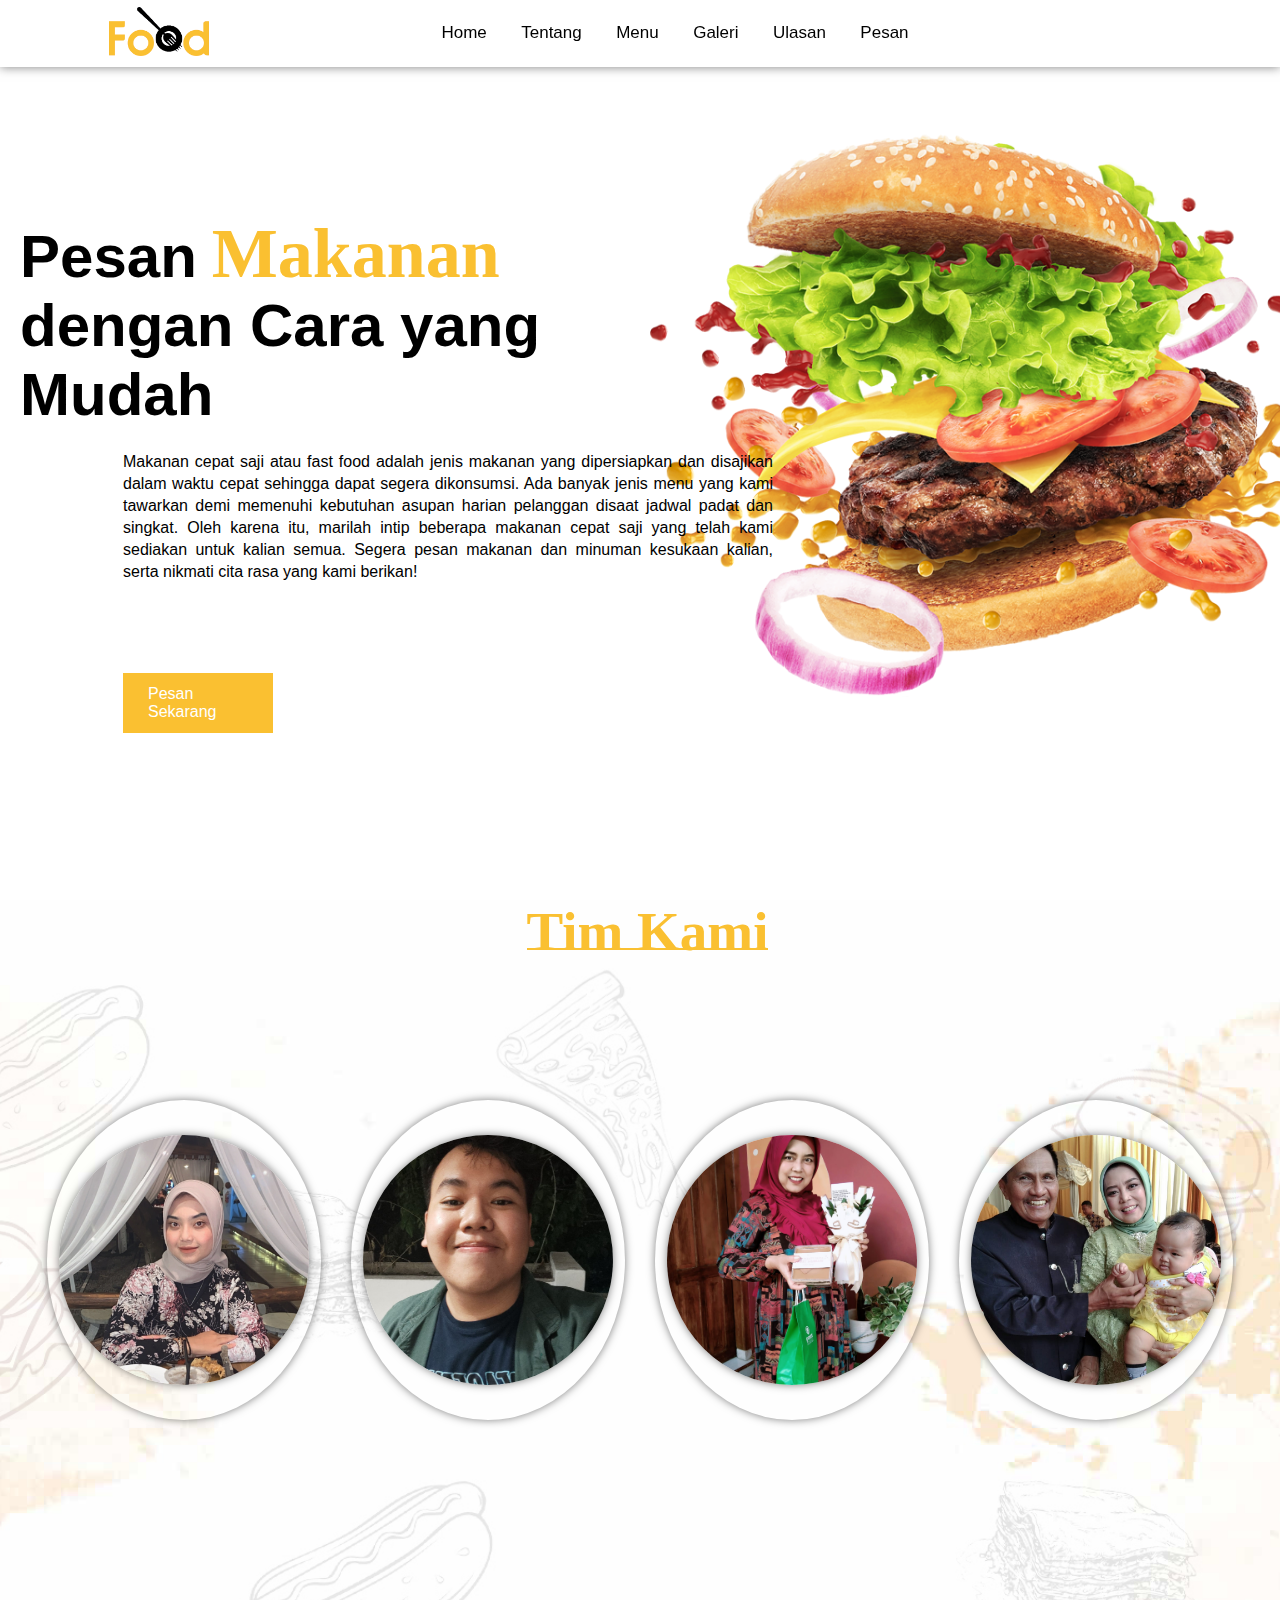
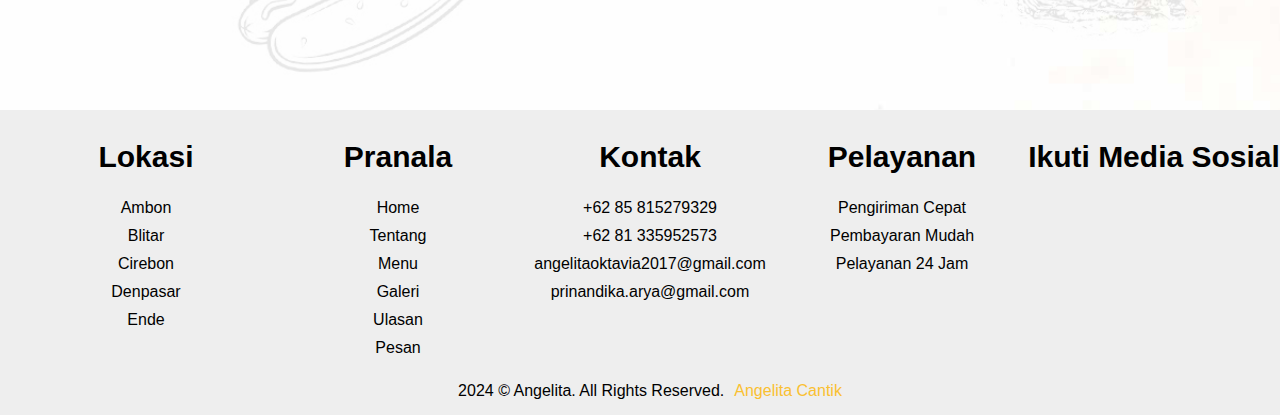
<file: index.html>
<!DOCTYPE html>
<html lang="en">
<head>
    <meta charset="UTF-8">
    <meta http-equiv="X-UA-Compatible" content="IE=edge">
    <meta name="viewport" content="width=device-width, initial-scale=1.0">
    <title>Food Website</title>
    <link rel="stylesheet" href="style.css">
    <link rel="stylesheet" href="https://cdnjs.cloudflare.com/ajax/libs/font-awesome/6.1.1/css/all.min.css" integrity="sha512-KfkfwYDsLkIlwQp6LFnl8zNdLGxu9YAA1QvwINks4PhcElQSvqcyVLLD9aMhXd13uQjoXtEKNosOWaZqXgel0g==" crossorigin="anonymous" referrerpolicy="no-referrer" />
</head>
<body>

        <nav>
            <div class="logo">
                <img src="image/logo.png">
            </div>

            <ul>
                <li><a href="index.html">Home</a></li>
                <li><a href="tentang.html">Tentang</a></li>
                <li><a href="menu.html">Menu</a></li>
                <li><a href="galeri.html">Galeri</a></li>
                <li><a href="ulasan.html">Ulasan</a></li>
                <li><a href="pesan.html">Pesan</a></li>
            </ul>

            <div class="icon">
                <i class="fa-solid fa-magnifying-glass"></i>
                <i class="fa-solid fa-heart"></i>
                <i class="fa-solid fa-cart-shopping"></i>
            </div>

        </nav>

        <section id="Home">
        <div class="main">

            <div class="men_text">
                <h1>Pesan<span>Makanan</span><br>dengan Cara yang Mudah</h1>
            </div>

            <div class="main_image">
                <img src="image/main_img.png">
            </div>

        </div>

        <p>
            Makanan cepat saji atau fast food adalah jenis makanan yang dipersiapkan dan disajikan dalam waktu cepat sehingga dapat segera dikonsumsi. 
            Ada banyak jenis menu yang kami tawarkan demi memenuhi kebutuhan asupan harian pelanggan disaat jadwal padat dan singkat.
            Oleh karena itu, marilah intip beberapa makanan cepat saji yang telah kami sediakan untuk kalian semua.
            Segera pesan makanan dan minuman kesukaan kalian, serta nikmati cita rasa yang kami berikan!
        </p>

        <div class="main_btn">
            <a href="pesan.html">Pesan Sekarang</a>
            <i class="fa-solid fa-angle-right"></i>
        </div>

    </section>


    <!--Team-->

    <div class="team">
        <h1><span>Tim Kami</span></h1>

        <div class="team_box">
            <div class="profile">
                <img src="image/angelchef.jpg">

                <div class="info">
                    <h2 class="name">Chef Angel</h2>
                    <p class="bio">Chef internasional ternama yang berasal dari Kota Blitar</p>

                    <div class="team_icon">
                        <i class="fa-brands fa-facebook-f"></i>
                        <i class="fa-brands fa-twitter"></i>
                        <i class="fa-brands fa-instagram"></i>
                    </div>

                </div>

            </div>

            <div class="profile">
                <img src="image/aryachef.jpg">

                <div class="info">
                    <h2 class="name">Chef Arya</h2>
                    <p class="bio">Chef lokal ternama yang berasal dari Kota Blitar </p>

                    <div class="team_icon">
                        <i class="fa-brands fa-facebook-f"></i>
                        <i class="fa-brands fa-twitter"></i>
                        <i class="fa-brands fa-instagram"></i>
                    </div>

                </div>

            </div>

            <div class="profile">
                <img src="image/inukchef.jpg">

                <div class="info">
                    <h2 class="name">Chef Mam</h2>
                    <p class="bio">Chef ternama telah berkeliling dunia berasal dari Jember</p>

                    <div class="team_icon">
                        <i class="fa-brands fa-facebook-f"></i>
                        <i class="fa-brands fa-twitter"></i>
                        <i class="fa-brands fa-instagram"></i>
                    </div>

                </div>

            </div>

            <div class="profile">
                <img src="image/mampapchef.jpg">

                <div class="info">
                    <h2 class="name">Chef MamPap</h2>
                    <p class="bio">Sepasang chef terkenal berasal dari Jember</p>

                    <div class="team_icon">
                        <i class="fa-brands fa-facebook-f"></i>
                        <i class="fa-brands fa-twitter"></i>
                        <i class="fa-brands fa-instagram"></i>
                    </div>

                </div>

            </div>

        </div>

    </div>



    <!--Footer-->

    <footer>
        <div class="footer_main">

            <div class="footer_tag">
                <h2>Lokasi</h2>
                <p>Ambon</p>
                <p>Blitar</p>
                <p>Cirebon</p>
                <p>Denpasar</p>
                <p>Ende</p>
            </div>

            <div class="footer_tag">
                <h2>Pranala</h2>
                <p>Home</p>
                <p>Tentang</p>
                <p>Menu</p>
                <p>Galeri</p>
                <p>Ulasan</p>
                <p>Pesan</p>
            </div>

            <div class="footer_tag">
                <h2>Kontak</h2>
                <p>+62 85 815279329</p>
                <p>+62 81 335952573</p>
                <p>angelitaoktavia2017@gmail.com</p>
                <p>prinandika.arya@gmail.com</p>
            </div>

            <div class="footer_tag">
                <h2>Pelayanan</h2>
                <p>Pengiriman Cepat</p>
                <p>Pembayaran Mudah</p>
                <p>Pelayanan 24 Jam</p>
            </div>

            <div class="footer_tag">
                <h2>Ikuti Media Sosial</h2>
                <i class="fa-brands fa-facebook-f"></i>
                <i class="fa-brands fa-twitter"></i>
                <i class="fa-brands fa-instagram"></i>
                <i class="fa-brands fa-linkedin-in"></i>
            </div>

        </div>

        <p class="end">2024 &copy; Angelita. All Rights Reserved.<span><i class="fa-solid fa-face-grin"></i> Angelita Cantik</span></p>

    </footer>



    
</body>
</html>
</file>
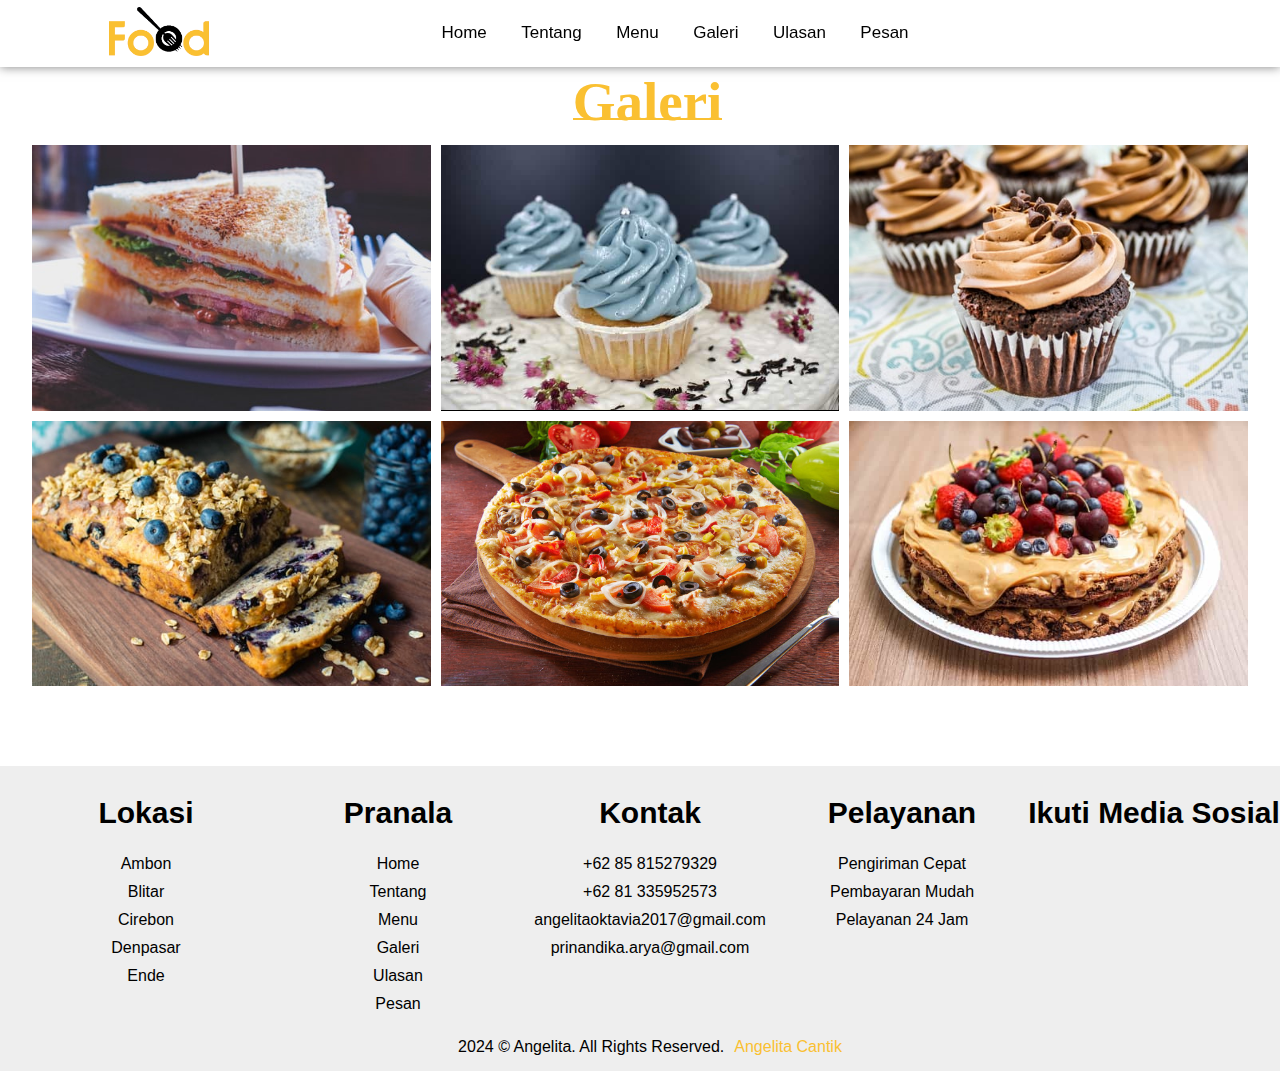
<file: galeri.html>
<!DOCTYPE html>
<html lang="en">
<head>
    <meta charset="UTF-8">
    <meta http-equiv="X-UA-Compatible" content="IE=edge">
    <meta name="viewport" content="width=device-width, initial-scale=1.0">
    <title>Food Website</title>
    <link rel="stylesheet" href="style.css">
    <link rel="stylesheet" href="https://cdnjs.cloudflare.com/ajax/libs/font-awesome/6.1.1/css/all.min.css" integrity="sha512-KfkfwYDsLkIlwQp6LFnl8zNdLGxu9YAA1QvwINks4PhcElQSvqcyVLLD9aMhXd13uQjoXtEKNosOWaZqXgel0g==" crossorigin="anonymous" referrerpolicy="no-referrer" />
</head>
<body>

        <nav>
            <div class="logo">
                <img src="image/logo.png">
            </div>

            <ul>
                <li><a href="index.html">Home</a></li>
                <li><a href="tentang.html">Tentang</a></li>
                <li><a href="menu.html">Menu</a></li>
                <li><a href="galeri.html">Galeri</a></li>
                <li><a href="ulasan.html">Ulasan</a></li>
                <li><a href="pesan.html">Pesan</a></li>
            </ul>

            <div class="icon">
                <i class="fa-solid fa-magnifying-glass"></i>
                <i class="fa-solid fa-heart"></i>
                <i class="fa-solid fa-cart-shopping"></i>
            </div>

        </nav>

    <!--Gallary-->

    <div class="gallary" id="Gallary">
        <h1><span>Galeri</span></h1>

        <div class="gallary_image_box">
            <div class="gallary_image">
                <img src="image/gallary_1.jpg">

                <h3>Extra Sandwich</h3>
                <p>
                    Makanan yang dapat dipilih untuk acara keluarga besar   </p>
                <a href="pesan.html" class="gallary_btn">Pesan</a>
            </div>

            <div class="gallary_image">
                <img src="image/gallary_2.jpg">

                <h3>Mini Cupcake</h3>
                <p>
                    Makanan yang dapat dipilih untuk acara bagi-bagi bersama </p>
                <a href="pesan.html" class="gallary_btn">Pesan</a>
            </div>

            <div class="gallary_image">
                <img src="image/gallary_3.jpg">

                <h3>Cupcake Chocolate</h3>
                <p>
                    Makanan yang dapat dipilih untuk penutup acara keluarga besar</p>
                <a href="pesan.html" class="gallary_btn">Pesan</a>
            </div>

            <div class="gallary_image">
                <img src="image/gallary_4.jpg">

                <h3>Blueberrynies</h3>
                <p>
                    Makanan yang dapat dipilih untuk hadiah orang tersayang  </p>
                <a href="pesan.html" class="gallary_btn">Pesan</a>
            </div>

            <div class="gallary_image">
                <img src="image/gallary_5.jpg">

                <h3>Pizza Large</h3>
                <p>
                    Makanan yang dapat dpilih untuk nongkrong bersama teman-teman   </p>
                <a href="pesan.html" class="gallary_btn">Pesan</a>
            </div>

            <div class="gallary_image">
                <img src="image/gallary_6.jpg">

                <h3>Fruits Tart</h3>
                <p>
                    Makanan yang dapat dpilih untuk acara pesta ulang tahun</p>
                <a href="pesan.html" class="gallary_btn">Pesan</a>
            </div>

        </div>

    </div>

    <!--Footer-->

    <footer>
        <div class="footer_main">

            <div class="footer_tag">
                <h2>Lokasi</h2>
                <p>Ambon</p>
                <p>Blitar</p>
                <p>Cirebon</p>
                <p>Denpasar</p>
                <p>Ende</p>
            </div>

            <div class="footer_tag">
                <h2>Pranala</h2>
                <p>Home</p>
                <p>Tentang</p>
                <p>Menu</p>
                <p>Galeri</p>
                <p>Ulasan</p>
                <p>Pesan</p>
            </div>

            <div class="footer_tag">
                <h2>Kontak</h2>
                <p>+62 85 815279329</p>
                <p>+62 81 335952573</p>
                <p>angelitaoktavia2017@gmail.com</p>
                <p>prinandika.arya@gmail.com</p>
            </div>

            <div class="footer_tag">
                <h2>Pelayanan</h2>
                <p>Pengiriman Cepat</p>
                <p>Pembayaran Mudah</p>
                <p>Pelayanan 24 Jam</p>
            </div>

            <div class="footer_tag">
                <h2>Ikuti Media Sosial</h2>
                <i class="fa-brands fa-facebook-f"></i>
                <i class="fa-brands fa-twitter"></i>
                <i class="fa-brands fa-instagram"></i>
                <i class="fa-brands fa-linkedin-in"></i>
            </div>

        </div>

        <p class="end">2024 &copy; Angelita. All Rights Reserved.<span><i class="fa-solid fa-face-grin"></i> Angelita Cantik</span></p>

    </footer>



    
</body>
</html>
</file>
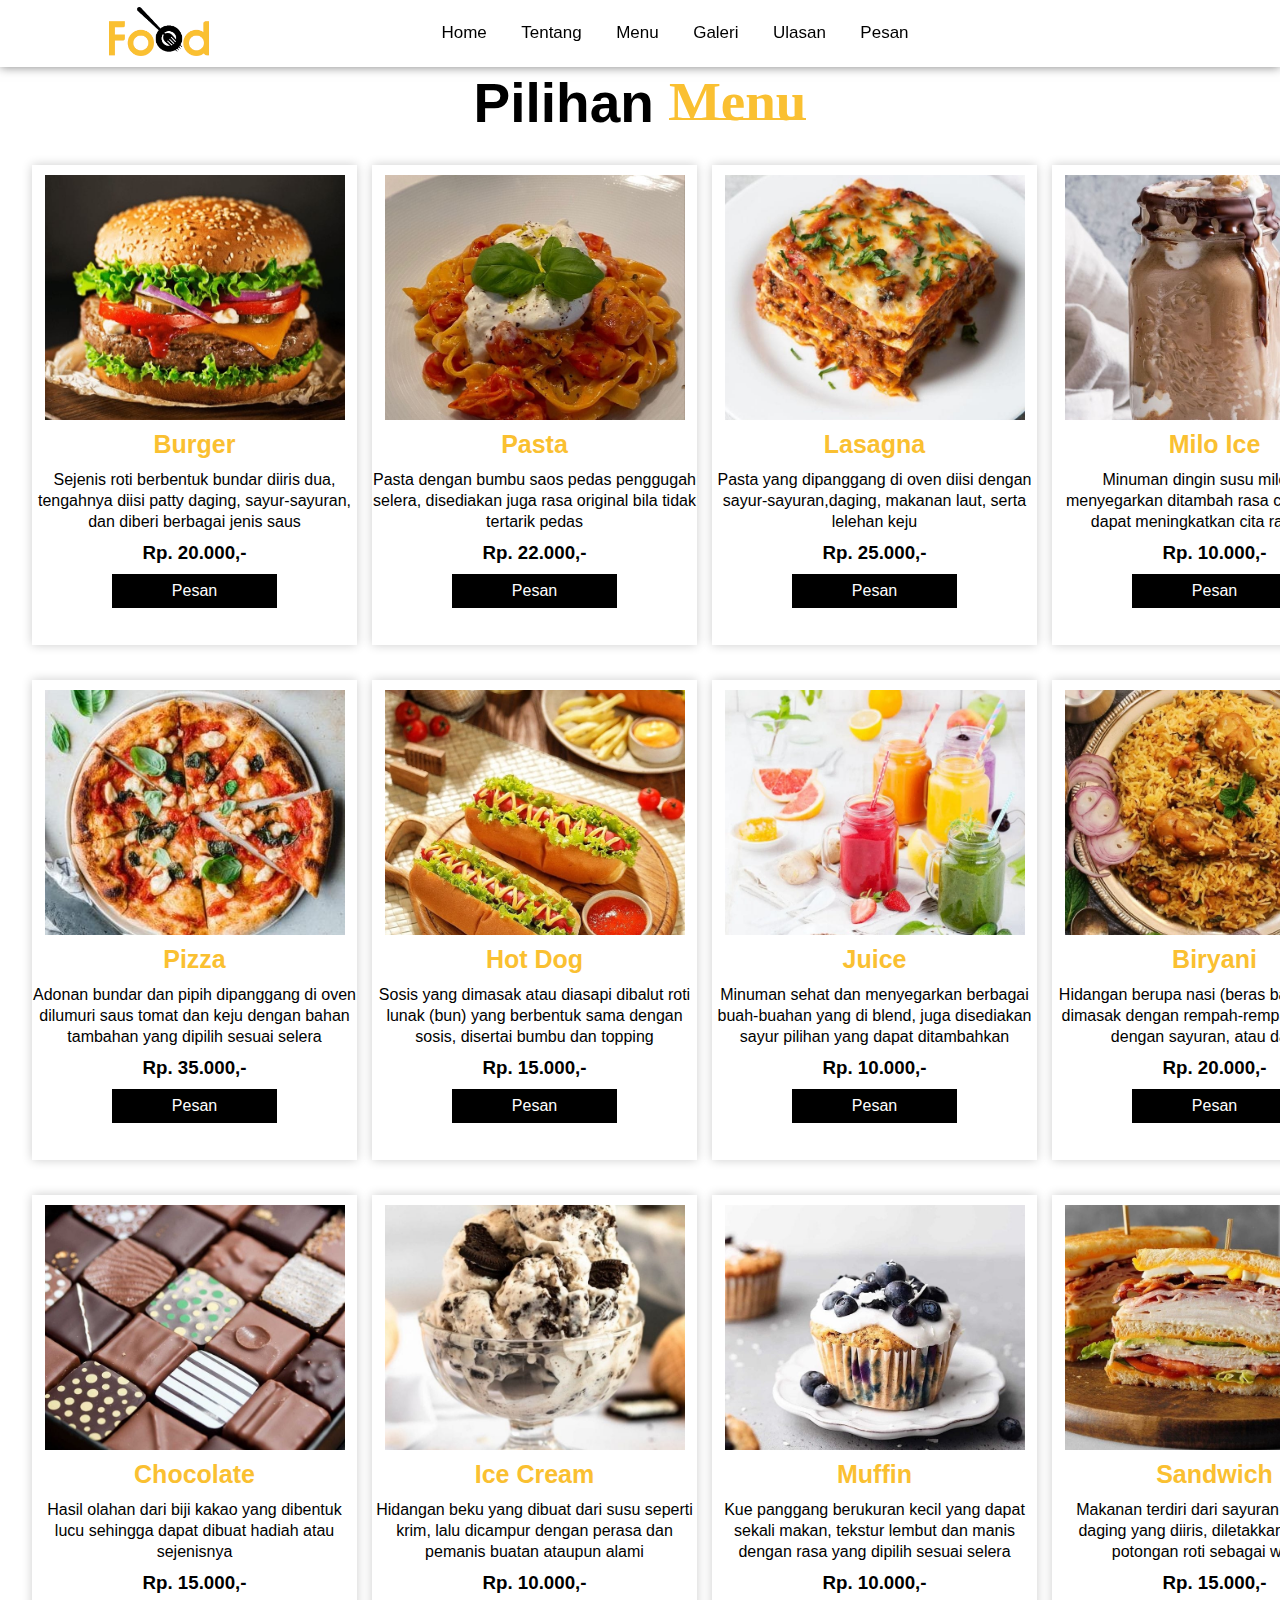
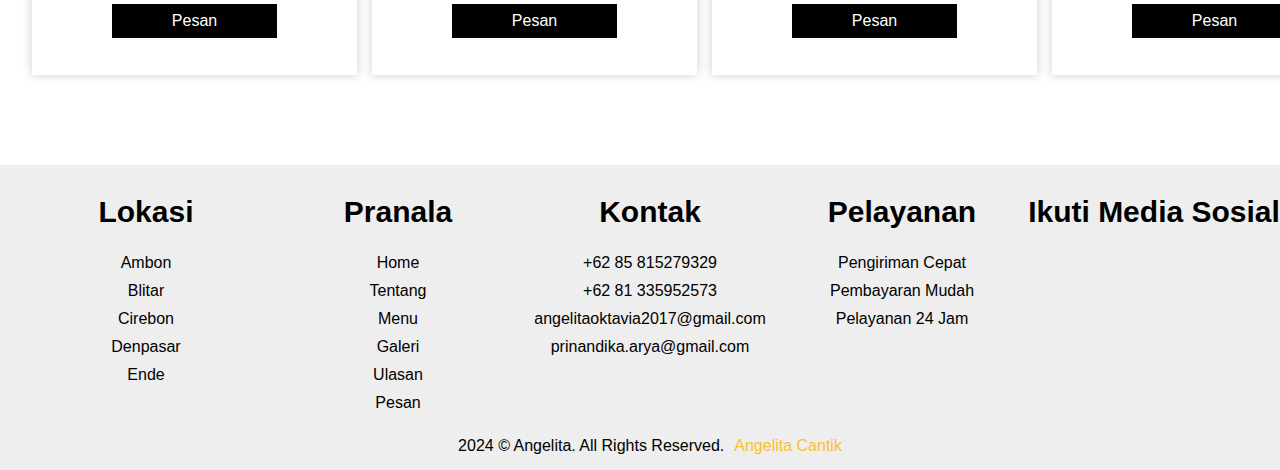
<file: menu.html>
<!DOCTYPE html>
<html lang="en">
<head>
    <meta charset="UTF-8">
    <meta http-equiv="X-UA-Compatible" content="IE=edge">
    <meta name="viewport" content="width=device-width, initial-scale=1.0">
    <title>Food Website</title>
    <link rel="stylesheet" href="style.css">
    <link rel="stylesheet" href="https://cdnjs.cloudflare.com/ajax/libs/font-awesome/6.1.1/css/all.min.css" integrity="sha512-KfkfwYDsLkIlwQp6LFnl8zNdLGxu9YAA1QvwINks4PhcElQSvqcyVLLD9aMhXd13uQjoXtEKNosOWaZqXgel0g==" crossorigin="anonymous" referrerpolicy="no-referrer" />
</head>
<body>

        <nav>
            <div class="logo">
                <img src="image/logo.png">
            </div>

            <ul>
                <li><a href="index.html">Home</a></li>
                <li><a href="tentang.html">Tentang</a></li>
                <li><a href="menu.html">Menu</a></li>
                <li><a href="galeri.html">Galeri</a></li>
                <li><a href="ulasan.html">Ulasan</a></li>
                <li><a href="pesan.html">Pesan</a></li>
            </ul>

            <div class="icon">
                <i class="fa-solid fa-magnifying-glass"></i>
                <i class="fa-solid fa-heart"></i>
                <i class="fa-solid fa-cart-shopping"></i>
            </div>

        </nav>

    <!--Menu-->

    <div class="menu" id="Menu">
        <h1>Pilihan<span>Menu</span></h1>

        <div class="menu_box">
            <div class="menu_card">

                <div class="menu_image">
                    <img src="image/burger.jpg">
                </div>

                <div class="small_card">
                    <i class="fa-solid fa-heart"></i>
                </div>

                <div class="menu_info">
                    <h2>Burger</h2>
                    <p>
                        Sejenis roti berbentuk bundar diiris dua, tengahnya diisi patty daging, sayur-sayuran, dan diberi berbagai jenis saus </p>
                    <h3>Rp. 20.000,-</h3>
                    <div class="menu_icon">
                        <i class="fa-solid fa-star"></i>
                        <i class="fa-solid fa-star"></i>
                        <i class="fa-solid fa-star"></i>
                        <i class="fa-solid fa-star"></i>
                        <i class="fa-solid fa-star-half-stroke"></i>
                    </div>
                    <a href="pesan.html" class="menu_btn">Pesan</a>
                </div>

            </div> 
            
            <div class="menu_card">

                <div class="menu_image">
                    <img src="image/pastaa.jpg">
                </div>

                <div class="small_card">
                    <i class="fa-solid fa-heart"></i>
                </div>

                <div class="menu_info">
                    <h2>Pasta</h2>
                    <p>
                        Pasta dengan bumbu saos pedas penggugah selera, disediakan juga rasa original bila tidak tertarik pedas </p>
                    <h3>Rp. 22.000,-</h3>
                    <div class="menu_icon">
                        <i class="fa-solid fa-star"></i>
                        <i class="fa-solid fa-star"></i>
                        <i class="fa-solid fa-star"></i>
                        <i class="fa-solid fa-star"></i>
                    </div>
                    <a href="pesan.html" class="menu_btn">Pesan</a>
                </div>

            </div> 

            <div class="menu_card">

                <div class="menu_image">
                    <img src="image/lasagnaa.jpg">
                </div>

                <div class="small_card">
                    <i class="fa-solid fa-heart"></i>
                </div>

                <div class="menu_info">
                    <h2>Lasagna</h2>
                    <p>
                        Pasta yang dipanggang di oven diisi dengan sayur-sayuran,daging, makanan laut, serta lelehan keju</p>
                    <h3>Rp. 25.000,-</h3>
                    <div class="menu_icon">
                        <i class="fa-solid fa-star"></i>
                        <i class="fa-solid fa-star"></i>
                        <i class="fa-solid fa-star"></i>
                        <i class="fa-solid fa-star"></i>
                        <i class="fa-solid fa-star"></i>
                    </div>
                    <a href="pesan.html" class="menu_btn">Pesan</a>
                </div>

            </div> 

            <div class="menu_card">

                <div class="menu_image">
                    <img src="image/icemilo.jpg">
                </div>

                <div class="small_card">
                    <i class="fa-solid fa-heart"></i>
                </div>

                <div class="menu_info">
                    <h2>Milo Ice</h2>
                    <p>
                        Minuman dingin susu milo yang menyegarkan ditambah rasa cokelat yang dapat meningkatkan cita rasa susu
                    </p>
                    <h3>Rp. 10.000,-</h3>
                    <div class="menu_icon">
                        <i class="fa-solid fa-star"></i>
                        <i class="fa-solid fa-star"></i>
                        <i class="fa-solid fa-star"></i>
                        <i class="fa-solid fa-star"></i>
                        <i class="fa-solid fa-star"></i>
                    </div>
                    <a href="pesan.html" class="menu_btn">Pesan</a>
                </div>

            </div> 

            <div class="menu_card">

                <div class="menu_image">
                    <img src="image/pizzaa.jpg">
                </div>

                <div class="small_card">
                    <i class="fa-solid fa-heart"></i>
                </div>

                <div class="menu_info">
                    <h2>Pizza</h2>
                    <p>
                        Adonan bundar dan pipih dipanggang di oven dilumuri saus tomat dan keju dengan bahan tambahan yang dipilih sesuai selera</p>
                    <h3>Rp. 35.000,-</h3>
                    <div class="menu_icon">
                        <i class="fa-solid fa-star"></i>
                        <i class="fa-solid fa-star"></i>
                        <i class="fa-solid fa-star"></i>
                        <i class="fa-solid fa-star"></i>
                        <i class="fa-solid fa-star"></i>
                    </div>
                    <a href="pesan.html" class="menu_btn">Pesan</a>
                </div>

            </div> 

            <div class="menu_card">

                <div class="menu_image">
                    <img src="image/hotdog.jpg">
                </div>

                <div class="small_card">
                    <i class="fa-solid fa-heart"></i>
                </div>

                <div class="menu_info">
                    <h2>Hot Dog</h2>
                    <p>
                        Sosis yang dimasak atau diasapi dibalut roti lunak (bun) yang berbentuk sama dengan sosis, disertai bumbu dan topping  </p>
                    <h3>Rp. 15.000,-</h3>
                    <div class="menu_icon">
                        <i class="fa-solid fa-star"></i>
                        <i class="fa-solid fa-star"></i>
                        <i class="fa-solid fa-star"></i>
                        <i class="fa-solid fa-star"></i>
                        <i class="fa-solid fa-star-half-stroke"></i>
                    </div>
                    <a href="pesan.html" class="menu_btn">Pesan</a>
                </div>

            </div> 

            <div class="menu_card">

                <div class="menu_image">
                    <img src="image/juice.jpg">
                </div>

                <div class="small_card">
                    <i class="fa-solid fa-heart"></i>
                </div>

                <div class="menu_info">
                    <h2>Juice</h2>
                    <p>
                        Minuman sehat dan menyegarkan berbagai buah-buahan yang di blend, juga disediakan sayur pilihan yang dapat ditambahkan    </p>
                    <h3>Rp. 10.000,-</h3>
                    <div class="menu_icon">
                        <i class="fa-solid fa-star"></i>
                        <i class="fa-solid fa-star"></i>
                        <i class="fa-solid fa-star"></i>
                        <i class="fa-solid fa-star"></i>
                        <i class="fa-solid fa-star"></i>
                    </div>
                    <a href="pesan.html" class="menu_btn">Pesan</a>
                </div>

            </div> 

            <div class="menu_card">

                <div class="menu_image">
                    <img src="image/biryanii.jpg">
                </div>

                <div class="small_card">
                    <i class="fa-solid fa-heart"></i>
                </div>

                <div class="menu_info">
                    <h2>Biryani</h2>
                    <p>
                        Hidangan berupa nasi (beras basmati) yang dimasak dengan rempah-rempah ditambah dengan sayuran, atau daging </p>
                    <h3>Rp. 20.000,-</h3>
                    <div class="menu_icon">
                        <i class="fa-solid fa-star"></i>
                        <i class="fa-solid fa-star"></i>
                        <i class="fa-solid fa-star"></i>
                        <i class="fa-solid fa-star"></i>
                    </div>
                    <a href="pesan.html" class="menu_btn">Pesan</a>
                </div>

            </div> 

            <div class="menu_card">

                <div class="menu_image">
                    <img src="image/chocolatee.jpg">
                </div>

                <div class="small_card">
                    <i class="fa-solid fa-heart"></i>
                </div>

                <div class="menu_info">
                    <h2>Chocolate</h2>
                    <p>
                        Hasil olahan dari biji kakao yang dibentuk lucu sehingga dapat dibuat hadiah atau sejenisnya
                    </p>
                    <h3>Rp. 15.000,-</h3>
                    <div class="menu_icon">
                        <i class="fa-solid fa-star"></i>
                        <i class="fa-solid fa-star"></i>
                        <i class="fa-solid fa-star"></i>
                        <i class="fa-solid fa-star"></i>
                        <i class="fa-solid fa-star"></i>
                    </div>
                    <a href="pesan.html" class="menu_btn">Pesan</a>
                </div>

            </div> 

            <div class="menu_card">

                <div class="menu_image">
                    <img src="image/icecream.jpg">
                </div>

                <div class="small_card">
                    <i class="fa-solid fa-heart"></i>
                </div>

                <div class="menu_info">
                    <h2>Ice Cream</h2>
                    <p>
                        Hidangan beku yang dibuat dari susu seperti krim, lalu dicampur dengan perasa dan pemanis buatan ataupun alami   </p>
                    <h3>Rp. 10.000,-</h3>
                    <div class="menu_icon">
                        <i class="fa-solid fa-star"></i>
                        <i class="fa-solid fa-star"></i>
                        <i class="fa-solid fa-star"></i>
                        <i class="fa-solid fa-star"></i>
                        <i class="fa-solid fa-star"></i>
                    </div>
                    <a href="pesan.html" class="menu_btn">Pesan</a>
                </div>

            </div> 

            <div class="menu_card">

                <div class="menu_image">
                    <img src="image/muffin.jpg">
                </div>

                <div class="small_card">
                    <i class="fa-solid fa-heart"></i>
                </div>

                <div class="menu_info">
                    <h2>Muffin</h2>
                    <p>
                        Kue panggang berukuran kecil yang dapat sekali makan, tekstur lembut dan manis dengan rasa yang dipilih sesuai selera
                    </p>
                    <h3>Rp. 10.000,-</h3>
                    <div class="menu_icon">
                        <i class="fa-solid fa-star"></i>
                        <i class="fa-solid fa-star"></i>
                        <i class="fa-solid fa-star"></i>
                        <i class="fa-solid fa-star"></i>
                    </div>
                    <a href="pesan.html" class="menu_btn">Pesan</a>
                </div>

            </div> 

            <div class="menu_card">

                <div class="menu_image">
                    <img src="image/sandwichh.jpg">
                </div>

                <div class="small_card">
                    <i class="fa-solid fa-heart"></i>
                </div>

                <div class="menu_info">
                    <h2>Sandwich</h2>
                    <p>
                        Makanan terdiri dari sayuran, keju atau daging yang diiris, diletakkan di antara potongan roti sebagai wadah   </p>
                    <h3>Rp. 15.000,-</h3>
                    <div class="menu_icon">
                        <i class="fa-solid fa-star"></i>
                        <i class="fa-solid fa-star"></i>
                        <i class="fa-solid fa-star"></i>
                        <i class="fa-solid fa-star"></i>
                        <i class="fa-solid fa-star-half-stroke"></i>
                    </div>
                    <a href="pesan.html" class="menu_btn">Pesan</a>
                </div>

            </div> 
            
        </div>

    </div>
    <!--Footer-->

    <footer>
        <div class="footer_main">

            <div class="footer_tag">
                <h2>Lokasi</h2>
                <p>Ambon</p>
                <p>Blitar</p>
                <p>Cirebon</p>
                <p>Denpasar</p>
                <p>Ende</p>
            </div>

            <div class="footer_tag">
                <h2>Pranala</h2>
                <p>Home</p>
                <p>Tentang</p>
                <p>Menu</p>
                <p>Galeri</p>
                <p>Ulasan</p>
                <p>Pesan</p>
            </div>

            <div class="footer_tag">
                <h2>Kontak</h2>
                <p>+62 85 815279329</p>
                <p>+62 81 335952573</p>
                <p>angelitaoktavia2017@gmail.com</p>
                <p>prinandika.arya@gmail.com</p>
            </div>

            <div class="footer_tag">
                <h2>Pelayanan</h2>
                <p>Pengiriman Cepat</p>
                <p>Pembayaran Mudah</p>
                <p>Pelayanan 24 Jam</p>
            </div>

            <div class="footer_tag">
                <h2>Ikuti Media Sosial</h2>
                <i class="fa-brands fa-facebook-f"></i>
                <i class="fa-brands fa-twitter"></i>
                <i class="fa-brands fa-instagram"></i>
                <i class="fa-brands fa-linkedin-in"></i>
            </div>

        </div>

        <p class="end">2024 &copy; Angelita. All Rights Reserved.<span><i class="fa-solid fa-face-grin"></i> Angelita Cantik</span></p>

    </footer>



    
</body>
</html>
</file>
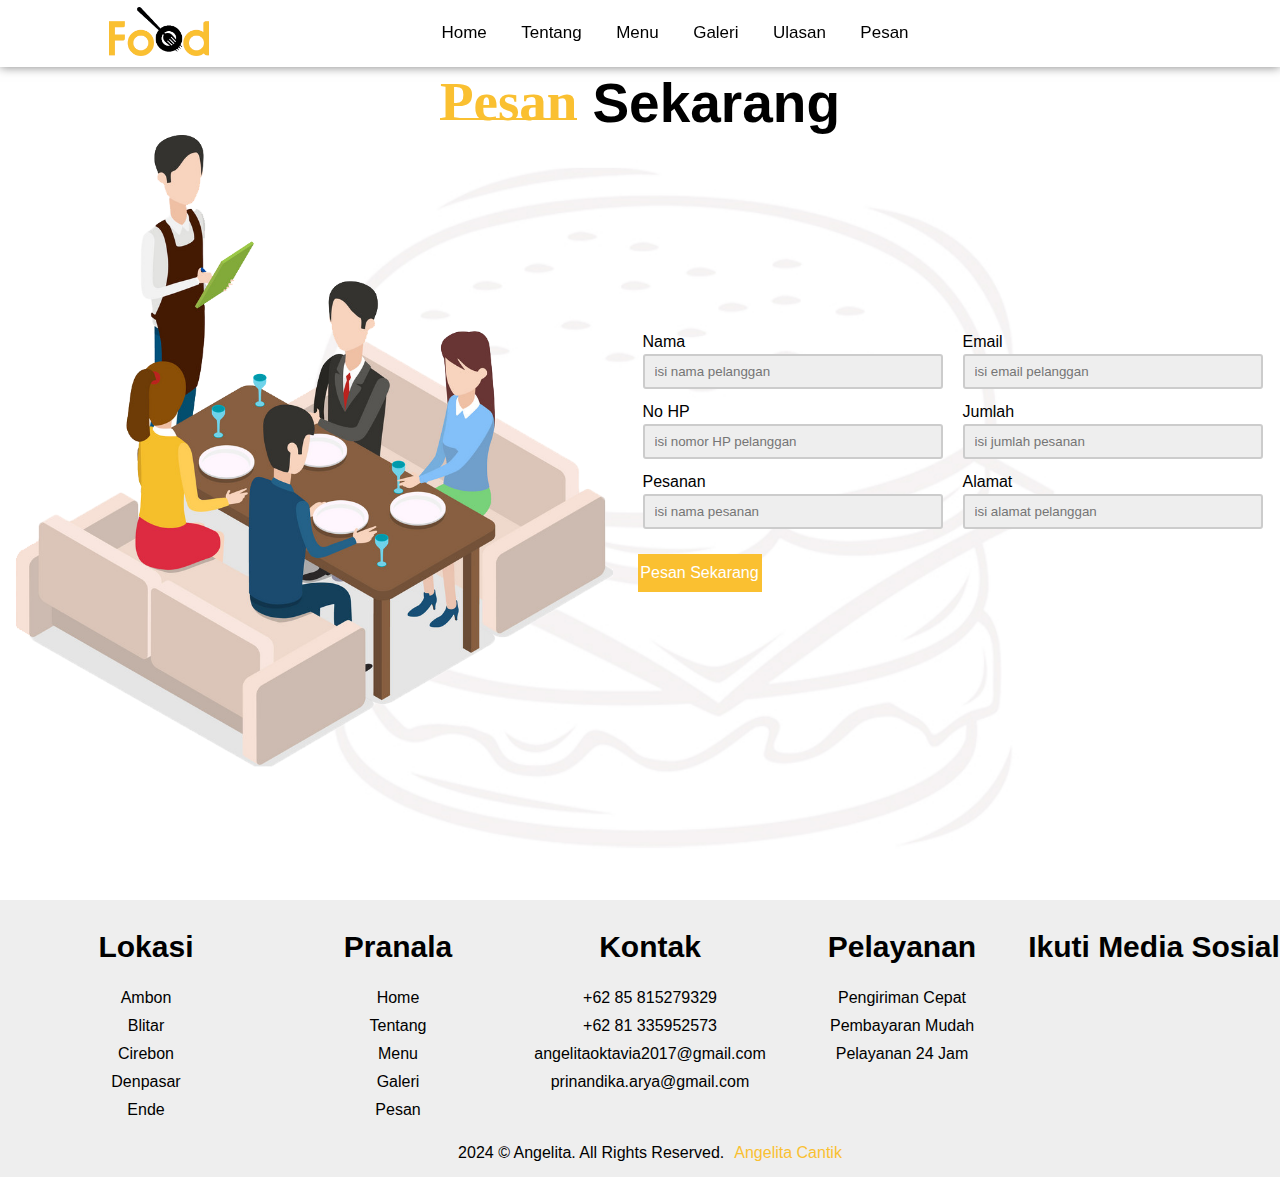
<file: pesan.html>
<!DOCTYPE html>
<html lang="en">
<head>
    <meta charset="UTF-8">
    <meta http-equiv="X-UA-Compatible" content="IE=edge">
    <meta name="viewport" content="width=device-width, initial-scale=1.0">
    <title>Food Website</title>
    <link rel="stylesheet" href="style.css">
    <link rel="stylesheet" href="https://cdnjs.cloudflare.com/ajax/libs/font-awesome/6.1.1/css/all.min.css" integrity="sha512-KfkfwYDsLkIlwQp6LFnl8zNdLGxu9YAA1QvwINks4PhcElQSvqcyVLLD9aMhXd13uQjoXtEKNosOWaZqXgel0g==" crossorigin="anonymous" referrerpolicy="no-referrer" />
</head>
<body>

        <nav>
            <div class="logo">
                <img src="image/logo.png">
            </div>

            <ul>
                <li><a href="index.html">Home</a></li>
                <li><a href="tentang.html">Tentang</a></li>
                <li><a href="menu.html">Menu</a></li>
                <li><a href="galeri.html">Galeri</a></li>
                <li><a href="ulasan.html">Ulasan</a></li>
                <li><a href="pesan.html">Pesan</a></li>
            </ul>

            <div class="icon">
                <i class="fa-solid fa-magnifying-glass"></i>
                <i class="fa-solid fa-heart"></i>
                <i class="fa-solid fa-cart-shopping"></i>
            </div>

        </nav>

           <!--Order-->

    <div class="order" id="Order">
        <h1><span>Pesan</span>Sekarang</h1>

        <div class="order_main">

            <div class="order_image">
                <img src="image/order_image.png">
            </div>

            <form action="#">

                <div class="input">
                    <p>Nama</p>
                    <input type="text" placeholder="isi nama pelanggan">
                </div>

                <div class="input">
                    <p>Email</p>
                    <input type="email" placeholder="isi email pelanggan">
                </div>

                <div class="input">
                    <p>No HP</p>
                    <input placeholder="isi nomor HP pelanggan">
                </div>

                <div class="input">
                    <p>Jumlah</p>
                    <input type="number" placeholder="isi jumlah pesanan">
                </div>

                <div class="input">
                    <p>Pesanan</p>
                    <input placeholder="isi nama pesanan">
                </div>

                <div class="input">
                    <p>Alamat</p>
                    <input placeholder="isi alamat pelanggan">
                </div>

                <a href="index.html" class="order_btn">Pesan Sekarang</a>

            </form>

        </div>

    </div>

       <!--Footer-->

       <footer>
        <div class="footer_main">

            <div class="footer_tag">
                <h2>Lokasi</h2>
                <p>Ambon</p>
                <p>Blitar</p>
                <p>Cirebon</p>
                <p>Denpasar</p>
                <p>Ende</p>
            </div>

            <div class="footer_tag">
                <h2>Pranala</h2>
                <p>Home</p>
                <p>Tentang</p>
                <p>Menu</p>
                <p>Galeri</p>
                <p>Pesan</p>
            </div>

            <div class="footer_tag">
                <h2>Kontak</h2>
                <p>+62 85 815279329</p>
                <p>+62 81 335952573</p>
                <p>angelitaoktavia2017@gmail.com</p>
                <p>prinandika.arya@gmail.com</p>
            </div>

            <div class="footer_tag">
                <h2>Pelayanan</h2>
                <p>Pengiriman Cepat</p>
                <p>Pembayaran Mudah</p>
                <p>Pelayanan 24 Jam</p>
            </div>

            <div class="footer_tag">
                <h2>Ikuti Media Sosial</h2>
                <i class="fa-brands fa-facebook-f"></i>
                <i class="fa-brands fa-twitter"></i>
                <i class="fa-brands fa-instagram"></i>
                <i class="fa-brands fa-linkedin-in"></i>
            </div>

        </div>

        <p class="end">2024 &copy; Angelita. All Rights Reserved.<span><i class="fa-solid fa-face-grin"></i> Angelita Cantik</span></p>

    </footer>



    
</body>
</html>
</file>
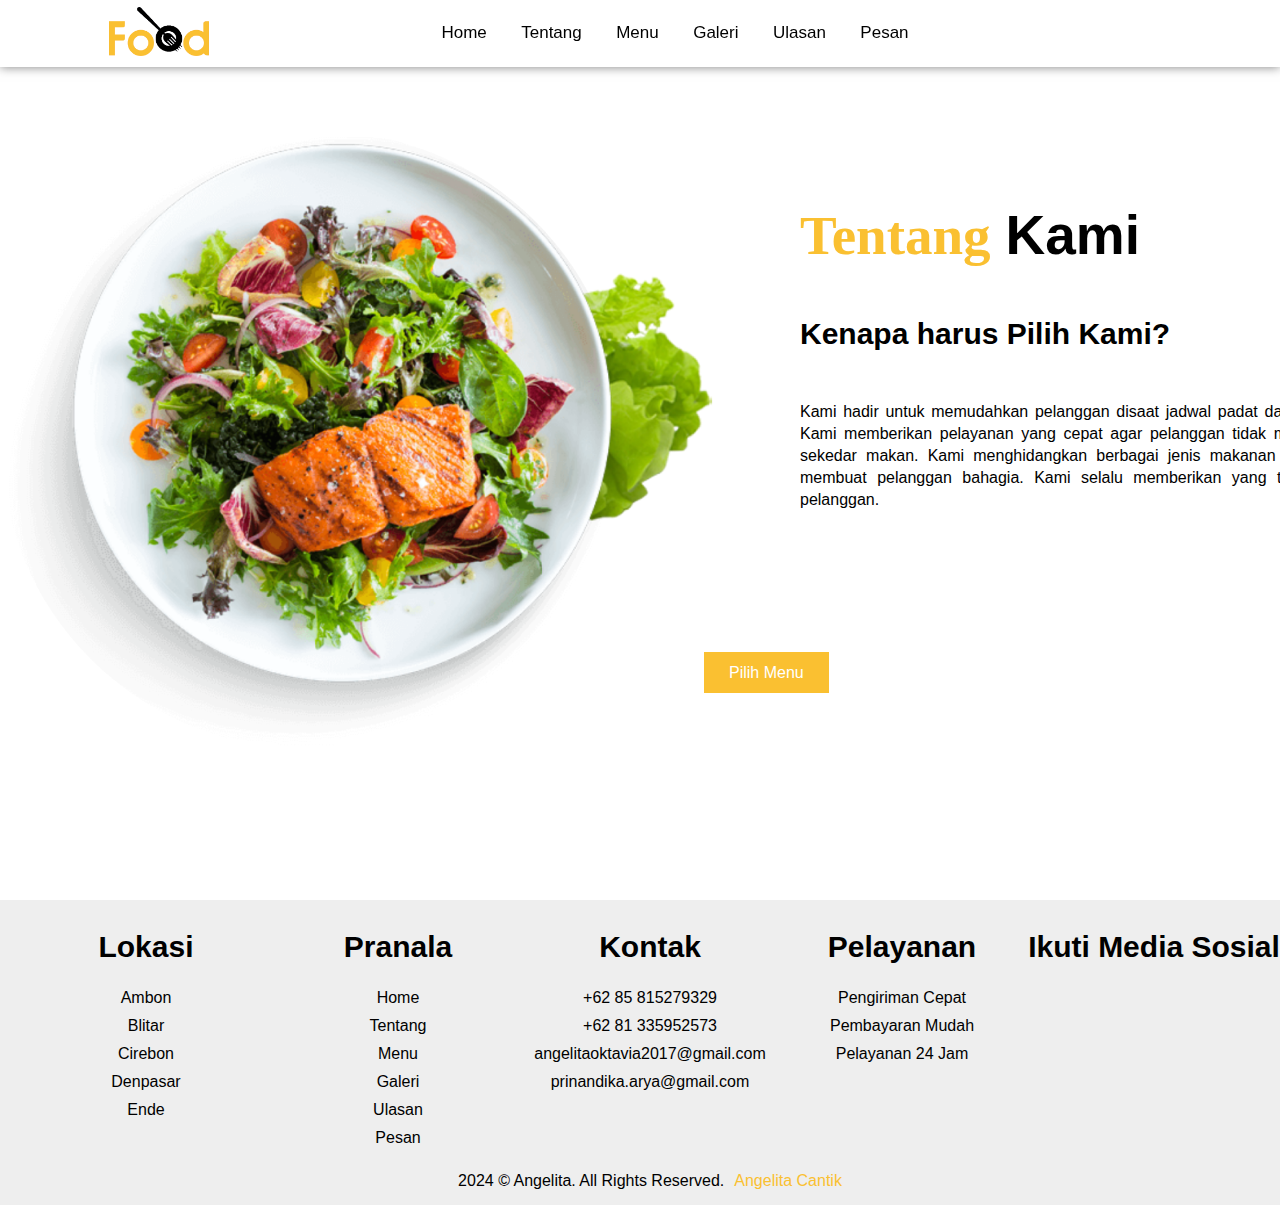
<file: tentang.html>
<!DOCTYPE html>
<html lang="en">
<head>
    <meta charset="UTF-8">
    <meta http-equiv="X-UA-Compatible" content="IE=edge">
    <meta name="viewport" content="width=device-width, initial-scale=1.0">
    <title>Food Website</title>
    <link rel="stylesheet" href="style.css">
    <link rel="stylesheet" href="https://cdnjs.cloudflare.com/ajax/libs/font-awesome/6.1.1/css/all.min.css" integrity="sha512-KfkfwYDsLkIlwQp6LFnl8zNdLGxu9YAA1QvwINks4PhcElQSvqcyVLLD9aMhXd13uQjoXtEKNosOWaZqXgel0g==" crossorigin="anonymous" referrerpolicy="no-referrer" />
</head>
<body>

        <nav>
            <div class="logo">
                <img src="image/logo.png">
            </div>

            <ul>
                <li><a href="index.html">Home</a></li>
                <li><a href="tentang.html">Tentang</a></li>
                <li><a href="menu.html">Menu</a></li>
                <li><a href="galeri.html">Galeri</a></li>
                <li><a href="ulasan.html">Ulasan</a></li>
                <li><a href="pesan.html">Pesan</a></li>
            </ul>

            <div class="icon">
                <i class="fa-solid fa-magnifying-glass"></i>
                <i class="fa-solid fa-heart"></i>
                <i class="fa-solid fa-cart-shopping"></i>
            </div>

        </nav>

    <!--About-->

    <div class="about" id="About">
        <div class="about_main">

            <div class="image">
                <img src="image/Food-Plate.png">
            </div>

            <div class="about_text">
                <h1><span>Tentang</span>Kami</h1>
                <h3>Kenapa harus Pilih Kami?</h3>
                <p>
                    Kami hadir untuk memudahkan pelanggan disaat jadwal padat dan waktu yang terbatas. 
                    Kami memberikan pelayanan yang cepat agar pelanggan tidak membuang waktu untuk sekedar makan.
                    Kami menghidangkan berbagai jenis makanan cepat saji yang dapat membuat pelanggan bahagia.
                    Kami selalu memberikan yang terbaik demi kepuasan pelanggan.
                </p>
            </div>

        </div>

        <a href="menu.html" class="about_btn">Pilih Menu</a>

    </div>


    <!--Footer-->

    <footer>
        <div class="footer_main">

            <div class="footer_tag">
                <h2>Lokasi</h2>
                <p>Ambon</p>
                <p>Blitar</p>
                <p>Cirebon</p>
                <p>Denpasar</p>
                <p>Ende</p>
            </div>

            <div class="footer_tag">
                <h2>Pranala</h2>
                <p>Home</p>
                <p>Tentang</p>
                <p>Menu</p>
                <p>Galeri</p>
                <p>Ulasan</p>
                <p>Pesan</p>
            </div>

            <div class="footer_tag">
                <h2>Kontak</h2>
                <p>+62 85 815279329</p>
                <p>+62 81 335952573</p>
                <p>angelitaoktavia2017@gmail.com</p>
                <p>prinandika.arya@gmail.com</p>
            </div>

            <div class="footer_tag">
                <h2>Pelayanan</h2>
                <p>Pengiriman Cepat</p>
                <p>Pembayaran Mudah</p>
                <p>Pelayanan 24 Jam</p>
            </div>

            <div class="footer_tag">
                <h2>Ikuti Media Sosial</h2>
                <i class="fa-brands fa-facebook-f"></i>
                <i class="fa-brands fa-twitter"></i>
                <i class="fa-brands fa-instagram"></i>
                <i class="fa-brands fa-linkedin-in"></i>
            </div>

        </div>

        <p class="end">2024 &copy; Angelita. All Rights Reserved.<span><i class="fa-solid fa-face-grin"></i> Angelita Cantik</span></p>

    </footer>



    
</body>
</html>
</file>
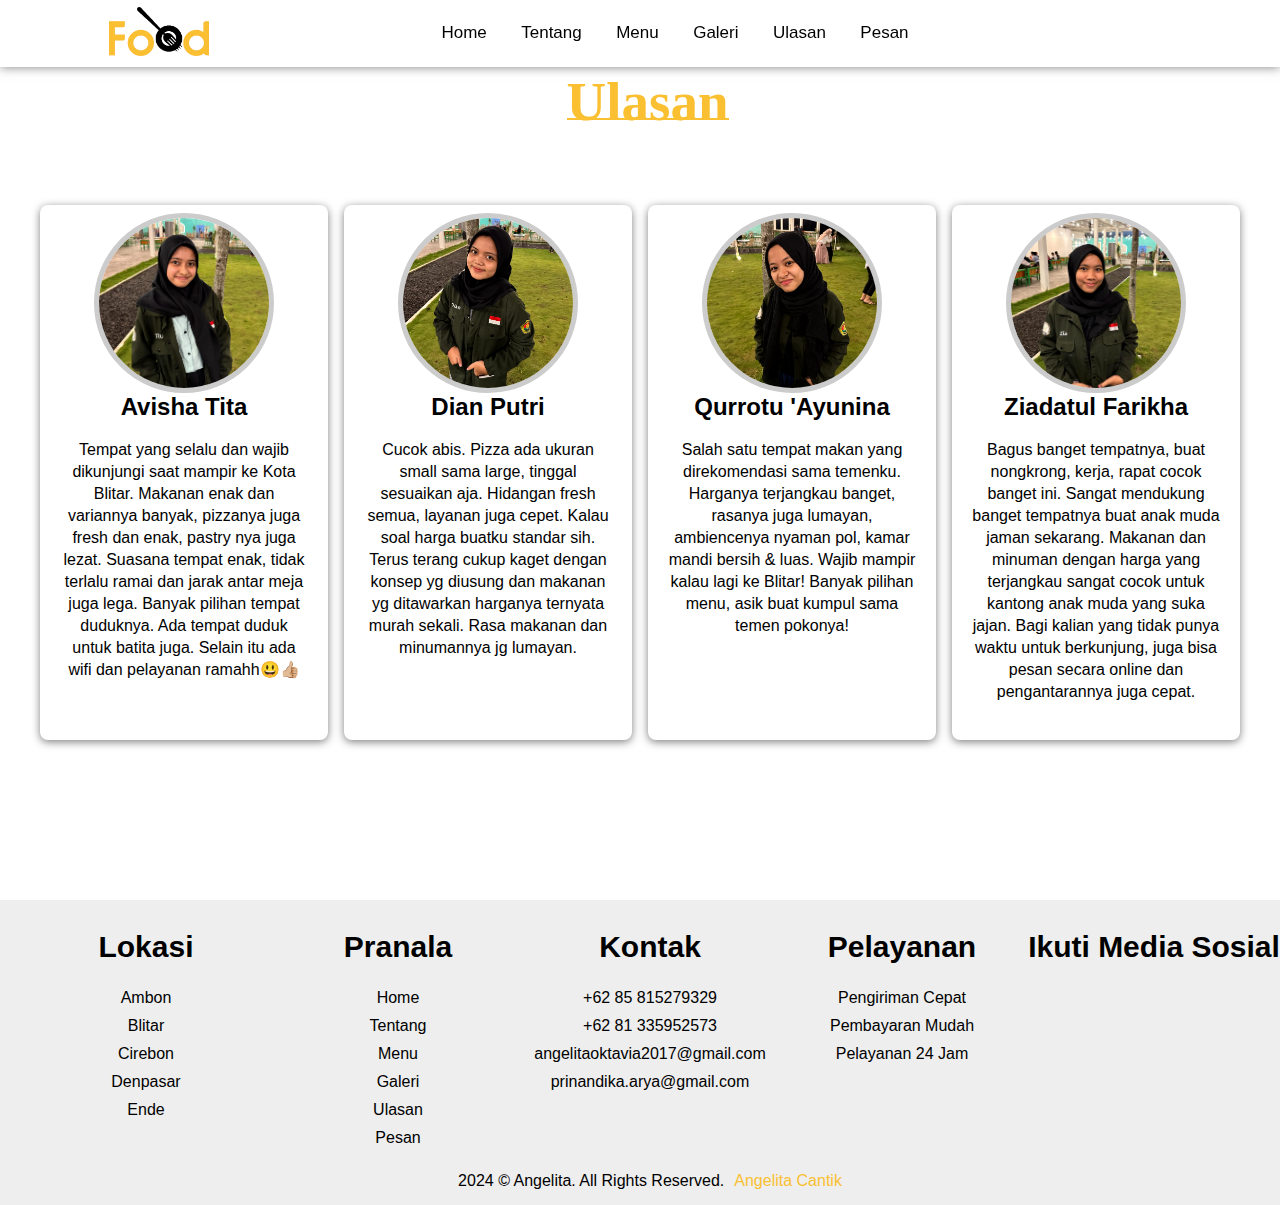
<file: ulasan.html>
<!DOCTYPE html>
<html lang="en">
<head>
    <meta charset="UTF-8">
    <meta http-equiv="X-UA-Compatible" content="IE=edge">
    <meta name="viewport" content="width=device-width, initial-scale=1.0">
    <title>Food Website</title>
    <link rel="stylesheet" href="style.css">
    <link rel="stylesheet" href="https://cdnjs.cloudflare.com/ajax/libs/font-awesome/6.1.1/css/all.min.css" integrity="sha512-KfkfwYDsLkIlwQp6LFnl8zNdLGxu9YAA1QvwINks4PhcElQSvqcyVLLD9aMhXd13uQjoXtEKNosOWaZqXgel0g==" crossorigin="anonymous" referrerpolicy="no-referrer" />
</head>
<body>

        <nav>
            <div class="logo">
                <img src="image/logo.png">
            </div>

            <ul>
                <li><a href="index.html">Home</a></li>
                <li><a href="tentang.html">Tentang</a></li>
                <li><a href="menu.html">Menu</a></li>
                <li><a href="galeri.html">Galeri</a></li>
                <li><a href="ulasan.html">Ulasan</a></li>
                <li><a href="pesan.html">Pesan</a></li>
            </ul>

            <div class="icon">
                <i class="fa-solid fa-magnifying-glass"></i>
                <i class="fa-solid fa-heart"></i>
                <i class="fa-solid fa-cart-shopping"></i>
            </div>

        </nav>

    <!--Review-->

    <div class="review" id="Review">
        <h1><span>Ulasan</span></h1>

        <div class="review_box">
            <div class="review_card">

                <div class="review_profile">
                    <img src="image/tita.jpg">
                </div>

                <div class="review_text">
                    <h2 class="name">Avisha Tita</h2>

                    <div class="review_icon">
                        <i class="fa-solid fa-star"></i>
                        <i class="fa-solid fa-star"></i>
                        <i class="fa-solid fa-star"></i>
                        <i class="fa-solid fa-star"></i>
                    </div>

                    <div class="review_social">
                        <i class="fa-brands fa-facebook-f"></i>
                        <i class="fa-brands fa-instagram"></i>
                        <i class="fa-brands fa-twitter"></i>
                    </div>

                    <p>
                        Tempat yang selalu dan wajib dikunjungi saat mampir ke Kota Blitar.
                        Makanan enak dan variannya banyak, pizzanya juga fresh dan enak, pastry nya juga lezat.
                        Suasana tempat enak, tidak terlalu ramai dan jarak antar meja juga lega. Banyak pilihan tempat duduknya. 
                        Ada tempat duduk untuk batita juga. Selain itu ada wifi dan pelayanan ramahh😃👍🏼
                    </p>

                </div>

            </div>

            <div class="review_card">

                <div class="review_profile">
                    <img src="image/dian.jpg">
                </div>

                <div class="review_text">
                    <h2 class="name">Dian Putri</h2>

                    <div class="review_icon">
                        <i class="fa-solid fa-star"></i>
                        <i class="fa-solid fa-star"></i>
                        <i class="fa-solid fa-star"></i>
                        <i class="fa-solid fa-star"></i>
                        <i class="fa-solid fa-star-half-stroke"></i>
                    </div>

                    <div class="review_social">
                        <i class="fa-brands fa-facebook-f"></i>
                        <i class="fa-brands fa-instagram"></i>
                        <i class="fa-brands fa-twitter"></i>
                    </div>

                    <p>
                        Cucok abis. Pizza ada ukuran small sama large, tinggal sesuaikan aja.
                        Hidangan fresh semua, layanan juga cepet.
                        Kalau soal harga buatku standar sih. Terus terang cukup kaget dengan konsep yg diusung dan makanan yg ditawarkan harganya ternyata murah sekali. Rasa makanan dan minumannya jg lumayan.
                    </p>

                </div>

            </div>

            <div class="review_card">

                <div class="review_profile">
                    <img src="image/nina.jpg">
                </div>

                <div class="review_text">
                    <h2 class="name">Qurrotu 'Ayunina</h2>

                    <div class="review_icon">
                        <i class="fa-solid fa-star"></i>
                        <i class="fa-solid fa-star"></i>
                        <i class="fa-solid fa-star"></i>
                        <i class="fa-solid fa-star"></i>
                        <i class="fa-solid fa-star-half-stroke"></i>
                    </div>

                    <div class="review_social">
                        <i class="fa-brands fa-facebook-f"></i>
                        <i class="fa-brands fa-instagram"></i>
                        <i class="fa-brands fa-twitter"></i>
                    </div>

                    <p>
                        Salah satu tempat makan yang direkomendasi sama temenku. Harganya terjangkau banget, rasanya juga lumayan, ambiencenya nyaman pol, kamar mandi bersih & luas. Wajib mampir kalau lagi ke Blitar! Banyak pilihan menu, asik buat kumpul sama temen pokonya!
                    </p>

                </div>

            </div>

            <div class="review_card">

                <div class="review_profile">
                    <img src="image/zia.jpg">
                </div>

                <div class="review_text">
                    <h2 class="name">Ziadatul Farikha</h2>

                    <div class="review_icon">
                        <i class="fa-solid fa-star"></i>
                        <i class="fa-solid fa-star"></i>
                        <i class="fa-solid fa-star"></i>
                        <i class="fa-solid fa-star"></i>
                        <i class="fa-solid fa-star"></i>
                    </div>

                    <div class="review_social">
                        <i class="fa-brands fa-facebook-f"></i>
                        <i class="fa-brands fa-instagram"></i>
                        <i class="fa-brands fa-twitter"></i>
                    </div>

                    <p>
                        Bagus banget tempatnya, buat nongkrong, kerja, rapat cocok banget ini. Sangat mendukung banget tempatnya buat anak muda jaman sekarang.
                        Makanan dan minuman dengan harga yang terjangkau sangat cocok untuk kantong anak muda yang suka jajan. Bagi kalian yang tidak punya waktu untuk berkunjung, juga bisa pesan secara online dan pengantarannya juga cepat.
                    </p>

                </div>

            </div>

        </div>

    </div>


    <!--Footer-->

    <footer>
        <div class="footer_main">

            <div class="footer_tag">
                <h2>Lokasi</h2>
                <p>Ambon</p>
                <p>Blitar</p>
                <p>Cirebon</p>
                <p>Denpasar</p>
                <p>Ende</p>
            </div>

            <div class="footer_tag">
                <h2>Pranala</h2>
                <p>Home</p>
                <p>Tentang</p>
                <p>Menu</p>
                <p>Galeri</p>
                <p>Ulasan</p>
                <p>Pesan</p>
            </div>

            <div class="footer_tag">
                <h2>Kontak</h2>
                <p>+62 85 815279329</p>
                <p>+62 81 335952573</p>
                <p>angelitaoktavia2017@gmail.com</p>
                <p>prinandika.arya@gmail.com</p>
            </div>

            <div class="footer_tag">
                <h2>Pelayanan</h2>
                <p>Pengiriman Cepat</p>
                <p>Pembayaran Mudah</p>
                <p>Pelayanan 24 Jam</p>
            </div>

            <div class="footer_tag">
                <h2>Ikuti Media Sosial</h2>
                <i class="fa-brands fa-facebook-f"></i>
                <i class="fa-brands fa-twitter"></i>
                <i class="fa-brands fa-instagram"></i>
                <i class="fa-brands fa-linkedin-in"></i>
            </div>

        </div>

        <p class="end">2024 &copy; Angelita. All Rights Reserved.<span><i class="fa-solid fa-face-grin"></i> Angelita Cantik</span></p>

    </footer>



    
</body>
</html>
</file>
<file: style.css>
*{
    margin: 0;
    padding: 0;
    box-sizing: border-box;
    font-family: sans-serif;
}

html{
    scroll-behavior: smooth;
}

section{
    width: 100%;
    height: 100vh;
}

nav{
    display: flex;
    justify-content: space-around;
    align-items: center;
    position: fixed;
    right: 0;
    left: 0;
    background: white;
    box-shadow: 0 0 10px rgba(0,0,0,0.5);
    z-index: 1000;
}

nav .logo img{
    width: 100px;
    cursor: pointer;
    margin: 7px 0;
}

nav ul{
    list-style: none;
}

nav ul li{
    display: inline-block;
    margin: 0 15px;
}

nav ul li a{
    text-decoration: none;
    color: #000;
    font-weight: 500;
    font-size: 17px;
    transition: 0.1s;
}

nav ul li a::after{
    content: '';
    width: 0;
    height: 2px;
    background: #fac031;
    display: block;
    transition: 0.2s linear;
}

nav ul li a:hover::after{
    width: 100%;
}

nav ul li a:hover{
    color: #fac031;
}

nav .icon i{
    font-size: 18px;
    color: #000;
    margin: 0 5px;
    cursor: pointer;
    transition: 0.3s;
}

nav .icon i:hover{
    color: #fac031;
}

section .main{
    display: flex;
    align-items: center;
    justify-content: space-around;
    position: relative;
    top: 130px;
}

section .main .men_text h1{
    font-size: 60px;
    position: relative;
    top: -90px;
    left: 20px;
}

section .main .men_text h1 span{
    margin-left: 15px;
    color: #fac031;
    font-family: mv boli;
    line-height: 22px;
    font-size: 70px;
}

section .main .main_image img{
    width: 700px;
    position: relative;
    left: 70px;
}

section p{
    width: 650px;
    text-align: justify;
    position: relative;
    left: 123px;
    bottom: 120px;
    line-height: 22px;
}

section .main_btn{
    background: #fac031;
    position: relative;
    left: 123px;
    bottom: 30px;
    width: 150px;
    cursor: pointer;
    padding: 12px 25px;
}

section .main_btn a{
    color: #fff;
    margin-right: 5px;
    text-decoration: none;
}

section .main_btn i{
    color: #fff;
    transition: 0.3s;
}

section .main_btn:hover i{
    transform: translateX(7px);
}



/*About*/

.about{
    width: 100%;
    height: 100vh;
    padding: 70px 0;
}

.about .about_main{
    display: flex;
    align-items: center;
    justify-content: space-around;
}

.about .about_main .image img{
    width: 800px;
    position: relative;
    top: 60px;
}

.about .about_main .about_text h1 span{
    color: #fac031;
    margin-right: 15px;
    font-family: mv boli;
}

.about .about_main .about_text h1{
    font-size: 55px;
    position: relative;
    bottom: 50px;
}

.about .about_main .about_text h3{
    font-size: 30px;
    margin: 0 0 50px 0;
}

.about .about_main .about_text p{
    width: 650px;
    text-align: justify;
    margin-right: 30px;
    line-height: 22px;
}

.about .about_btn{
    background: #fac031;
    padding: 12px 25px;
    text-decoration: none;
    color: #fff;
    position: relative;
    left: 55%;
    bottom: 30px;
}



/*Menu*/

.menu{
    width: 100%;
    padding: 70px 0;
}

.menu h1{
    font-size: 55px;
    display: flex;
    align-items: center;
    justify-content: center;
    margin-bottom: 30px;
}

.menu h1 span{
    color: #fac031;
    margin-left: 15px;
    font-family: mv boli;
}

.menu h1 span::after{
    content: '';
    width: 100%;
    height: 2px;
    background: #fac031;
    display: block;
    position: relative;
    bottom: 15px;
}

.menu .menu_box{
    width: 95%;
    margin: 0 auto;
    display: grid;
    grid-template-columns: 1fr 1fr 1fr 1fr;
    grid-gap: 15px;
}

.menu .menu_box .menu_card{
    width: 325px;
    height: 480px;
    padding-top: 10px;
    margin-bottom: 20px;
    box-shadow: 0 0 10px rgba(0,0,0,0.2);
}

.menu .menu_box .menu_card .menu_image{
    width: 300px;
    height: 245px;
    margin: 0 auto;
    overflow: hidden;
}

.menu .menu_box .menu_card .menu_image img{
    width: 100%;
    height: 100%;
    object-fit: cover;
    object-position: center;
    transition: 0.3s;
}

.menu .menu_box .menu_card .menu_image:hover img{
    transform: scale(1.1);
}

.menu .menu_box .menu_card .small_card{
    width: 45px;
    height: 45px;
    float: right;
    position: relative;
    top: -240px;
    right: -8px;
    opacity: 0;
    border-radius: 7px;
    transition: 0.3s;
}

.menu .menu_box .menu_card:hover .small_card{
    position: relative;
    top: -240px;
    right: 20px;
    opacity: 1;
}

.menu .menu_box .menu_card .small_card i{
    font-size: 25px;
    display: flex;
    align-items: center;
    justify-content: center;
    line-height: 50px;
    color: #000;
    cursor: pointer;
    text-shadow: 0 0 6px #000;
    transition: 0.2s;
}

.menu .menu_box .menu_card .small_card i:hover{
    color: #fac031;
}

.menu .menu_box .menu_card .menu_info h2{
    width: 60%;
    text-align: center;
    margin: 10px auto 10px auto;
    font-size: 25px;
    color: #fac031;
}

.menu .menu_box .menu_card .menu_info p{
    text-align: center;
    margin-top: 8px;
    line-height: 21px;
}

.menu .menu_box .menu_card .menu_info h3{
    text-align: center;
    margin-top: 10px;
}

.menu .menu_box .menu_card .menu_info .menu_icon{
    color: #fac031;
    text-align: center;
    margin: 10px 0 10px 0;
}

.menu .menu_box .menu_card .menu_info .menu_btn{
    display: flex;
    align-items: center;
    justify-content: center;
    text-decoration: none;
    color: white;
    background: #000;
    padding: 8px 10px;
    margin: 0 80px;
    transition: 0.3s;
}



/*Gallary*/

.gallary{
    width: 100%;
    padding: 70px 0;
}

.gallary h1{
    font-size: 55px;
    display: flex;
    align-items: center;
    justify-content: center;
}

.gallary h1 span{
    margin-left: 15px;
    color: #fac031;
    font-family: mv boli;
}

.gallary h1 span::after{
    content: '';
    width: 100%;
    height: 2px;
    background: #fac031;
    display: block;
    position: relative;
    bottom: 15px;
}

.gallary .gallary_image_box{
    width: 95%;
    margin: 10px auto;
    display: grid;
    grid-template-columns: 1fr 1fr 1fr;
    grid-gap: 10px;
}

.gallary .gallary_image_box .gallary_image{
    display: flex;
    align-items: center;
    justify-content: center;
    background: black;
}

.gallary .gallary_image_box .gallary_image img{
    width: 100%;
    transition: .3s;
}

.gallary .gallary_image_box .gallary_image:hover img{
    opacity: 0.4;
}

.gallary .gallary_image_box .gallary_image h3{
    position: absolute;
    font-size: 35px;
    margin-bottom: 130px;
    color: #fac031;
    font-family: polo;
    z-index: 5;
    opacity: 0;
    transition: 0.3s;
}

.gallary .gallary_image_box .gallary_image:hover h3{
    opacity: 1;
}

.gallary .gallary_image_box .gallary_image p{
    position: absolute;
    width: 400px;
    margin-top: 30px;
    text-align: center;
    color: white;
    line-height: 22px;
    opacity: 0;
    z-index: 5;
    transition: 0.3s;
}

.gallary .gallary_image_box .gallary_image:hover p{
    opacity: 1;
}

.gallary .gallary_image_box .gallary_image .gallary_btn{
    position: absolute;
    margin-top: 180px;
    color: #000;
    background: #fac031;
    padding: 7px 25px;
    text-decoration: none;
    opacity: 0;
    transform: translateY(45px);
    z-index: 5;
    transition: 0.3s;
}

.gallary .gallary_image_box .gallary_image:hover .gallary_btn{
    opacity: 1;
    transform: translateY(0);
}



/*Review*/

.review{
    width: 100%;
    height: 100vh;
    padding: 70px 0;
}

.review h1{
    font-size: 55px;
    display: flex;
    align-items: center;
    justify-content: center;
}

.review h1 span{
    margin-left: 15px;
    color: #fac031;
    font-family: mv boli;
}

.review h1 span::after{
    content: '';
    width: 100%;
    height: 2px;
    background: #fac031;
    position: relative;
    bottom: 15px;
    display: block;
}

.review .review_box{
    width: 95%;
    margin: 70px auto;
    display: flex;
}

.review .review_box .review_card{
    width: 350px;
    height: 535px;
    box-shadow: 0 2px 8px rgba(0,0,0,0.5);
    border-radius: 8px;
    padding: 8px 20px;
    margin: 0 8px;
}

.review .review_box .review_card .review_profile{
    display: flex;
    align-items: center;
    justify-content: center;
    position: relative;
    transition: 0.3s;
}

.review .review_box .review_card:hover .review_profile{
    transform: translateY(-60px);
}

.review .review_box .review_card .review_profile img{
    width: 180px;
    height: 180px;
    object-fit: cover;
    object-position: center;
    border-radius: 50%;
    border: 5px solid #cccccc;
}

.review .review_box .review_card .review_text{
    text-align: center;
}

.review .review_box .review_card .review_text .name{
    color: #000;
    transition: 0.3s;
}

.review .review_box .review_card:hover .review_text .name{
    transform: translateY(-50px);
}

.review .review_box .review_card .review_text .review_icon{
    color: #fac031;
    transition: 0.3s;
}

.review .review_box .review_card:hover .review_text .review_icon{
    transform: translateY(-30px);
}

.review .review_box .review_card .review_text .review_social i{
    margin: 5px 1px;
    font-size: 15px;
    opacity: 0;
    cursor: pointer;
    transition: 0.3s;
}

.review .review_box .review_card:hover .review_text .review_social i{
    opacity: 1;
    transform: translateY(-8px);
}

.review .review_box .review_card .review_text p{
    text-align: center;
    line-height: 22px;
    transition: 0.3s;
}

.review .review_box .review_card:hover .review_text p{
    margin-top: 5px;
}



/*Order*/

.order{
    width: 100%;
    height: 100vh;
    padding: 70px 0;
    background-image: url(image/bg2.jpg);
    background-size: cover;
    background-position: center;
}

.order h1{
    display: flex;
    align-items: center;
    justify-content: center;
    color: #000;
    font-size: 55px;
}

.order h1 span{
    color: #fac031;
    margin-right: 15px;
    font-family: mv boli;
}

.order h1 span::after{
    content: '';
    width: 100%;
    height: 2px;
    background: #fac031;
    display: block;
    position: relative;
    bottom: 15px;
}

.order .order_main{
    display: flex;
    align-items: center;
    justify-content: space-around;
}

.order .order_main .order_image img{
    width: 600px;
}

.order .order_main form{
    display: grid;
    grid-template-columns: 1fr 1fr;
    grid-gap: 0 10px;
}

.order .order_main form .input p{
    line-height: 25px;
}

.order .order_main form .input{
    margin: 5px;
}

.order .order_main form .input input{
    width: 300px;
    height: 35px;
    padding: 0 10px;
    border: 2px solid #cccccc;
    background: #eeeeee;
    outline: none;
    border-radius: 3px;
}

.order .order_main form .input input:focus{
    border: 2px solid #fac031;
}

.order .order_main form .order_btn{
    padding: 10px 0;
    background: #fac031;
    color: white;
    width: 40%;
    text-align: center;
    margin-top: 20px;
    text-decoration: none;
}




/*Team*/

.team{
    width: 100%;
    height: 90vh;
    background-image: url(image/bg1.jpg);
    background-size: cover;
    background-position: center;
}

.team h1{
    display: flex;
    align-items: center;
    justify-content: center;
    font-size: 55px;
    margin-bottom: 30px;
}

.team h1 span{
    color: #fac031;
    margin-left: 15px;
    font-family: mv boli;
}

.team h1 span::after{
    content: '';
    width: 100%;
    height: 2px;
    background: #fac031;
    display: block;
    position: relative;
    bottom: 15px;
}

.team .team_box{
    width: 95%;
    margin: 0 auto;
    display: flex;
    align-items: center;
    justify-content: center;
    position: relative;
    top: 13%;
}

.team .team_box .profile{
    width: 320px;
    height: 320px;
    border-radius: 50%;
    margin: 0 15px;
    display: flex;
    align-items: center;
    justify-content: center;
    position: relative;
    box-shadow: 0 0 8px rgba(0,0,0,0.5);
    transition: 0.4s;
}

.team .team_box .profile:hover{
    border-radius: 20px;
    height: 320px;
}

.team .team_box .profile img{
    width: 250px;
    height: 250px;
    object-fit: cover;
    object-position: center;
    border-radius: 50%;
    cursor: pointer;
    box-shadow: 0 0 8px rgba(0,0,0,0.5);
    z-index: 2;
    transition: 0.4s;
}

.team .team_box .profile:hover img{
    border-radius: 20px;
    margin-top: -230px;
}

.team .team_box .profile .info{
    position: absolute;
    text-align: center;
    top: 25%;
    transition: 0.4s;
}

.team .team_box .profile:hover .info{
    top: 60%;
}

.team .team_box .profile .info .name{
    color: #fac031;
    margin-bottom: 15px;
}

.team .team_box .profile .info .bio{
    width: 70%;
    text-align: center;
    margin: 0 auto 10px auto;
}

.team .team_box .profile .info .team_icon i{
    margin: 10px 5px 5px 0;
    cursor: pointer;
    transition: 0.3s;
}

.team .team_box .profile .info .team_icon i:hover{
    color: #fac031;
}



/*Footer*/

footer{
    width: 100%;
    padding: 30px 0 0 20px;
    background: #eeeeee;
}

footer .footer_main{
    display: grid;
    grid-template-columns: 1fr 1fr 1fr 1fr 1fr;
}

footer .footer_main .footer_tag{
    text-align: center;
}

footer .footer_main .footer_tag h2{
    color: #000;
    margin-bottom: 25px;
    font-size: 30px;
}

footer .footer_main .footer_tag p{
    margin: 10px 0;
}

footer .footer_main .footer_tag i{
    margin: 0 5px;
    cursor: pointer;
}

footer .footer_main .footer_tag i:hover{
    color: #fac031;
}

footer .end{
    display: flex;
    align-items: center;
    justify-content: center;
    padding: 15px;
}

footer .end span{
    color: #fac031;
    margin-left: 10px;
}

::-webkit-scrollbar{
    width: 13px;
}

::-webkit-scrollbar-track{
    border-radius: 15px;
    box-shadow: inset 0 0 5px rgba(0,0,0,0.5);
}

::-webkit-scrollbar-thumb{
    background: #fac031;
    border-radius: 15px;
}
</file>
